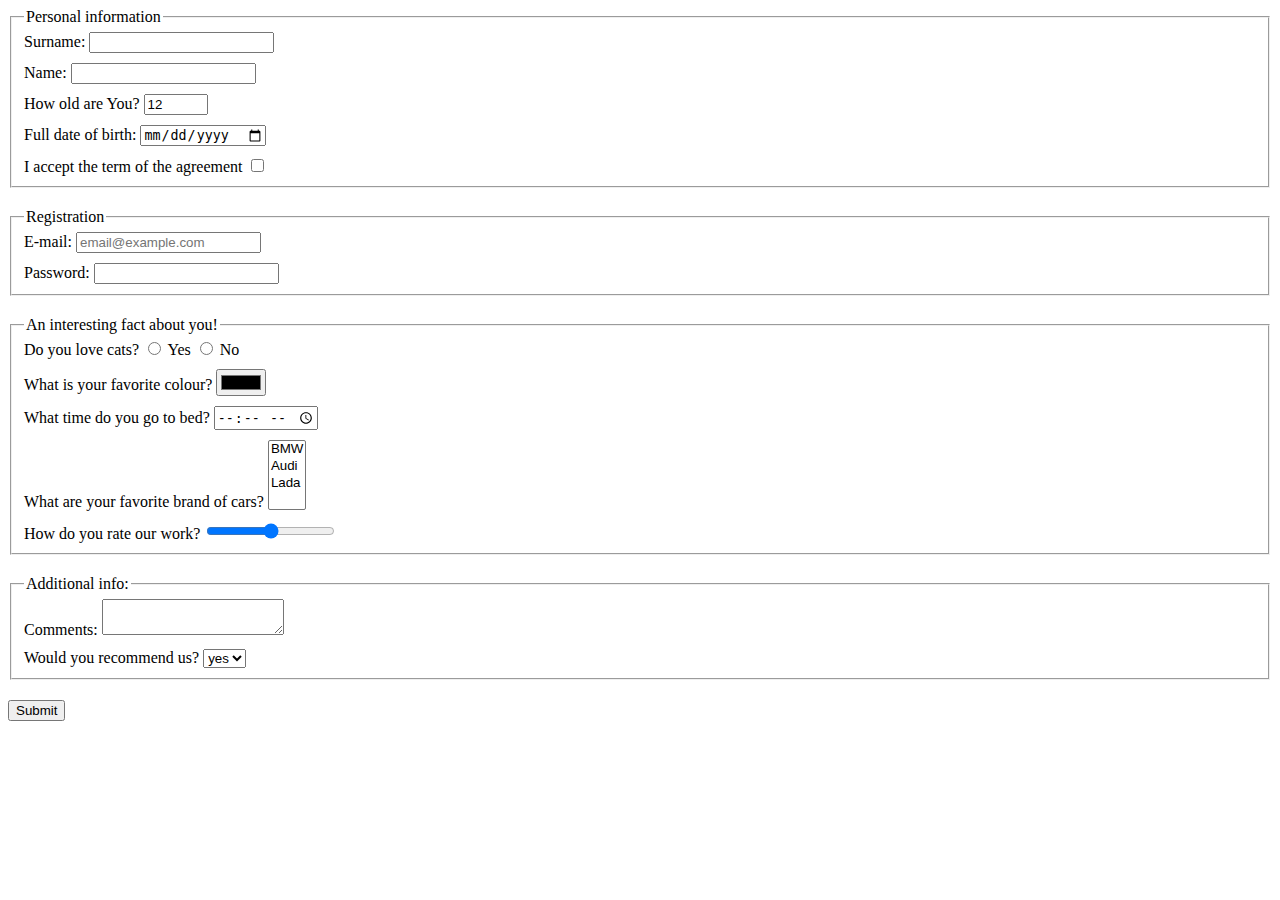
<file: index.html>
<!doctype html><html lang="en"><head><meta charset="UTF-8"><meta name="viewport" content="width=device-width, user-scalable=no, initial-scale=1.0, maximum-scale=1.0, minimum-scale=1.0"><meta http-equiv="X-UA-Compatible" content="ie=edge"><title>HTML Form</title><link rel="stylesheet" href="style.cda38b87.css"></head><body> <script type="text/javascript" src="main.e97352c4.js"></script> <form action="https://mate-academy-form-lesson.herokuapp.com/create-application" method="post"> <fieldset class="groups"> <legend>Personal information</legend> <label class="inputs"> Surname: <input type="text" id="surname" name="surname" autocomplete="off" required> </label> <label class="inputs"> Name: <input type="text" id="name" name="name" autocomplete="off" required> </label> <label class="inputs"> How old are You? <input type="number" min="1" max="100" id="age" name="age" value="12"> </label> <label class="inputs"> Full date of birth: <input type="date" id="date_birth" name="birth"> </label> <label class="inputs_last"> I accept the term of the agreement <input type="checkbox" id="agreement" name="accept" required> </label> </fieldset> <fieldset class="groups"> <legend>Registration</legend> <label class="inputs"> E-mail: <input type="email" id="email" name="email" placeholder="email@example.com" autocomplete="off" required> </label> <label class="inputs_last"> Password: <input type="password" id="password" name="password" minlength="5" maxlength="10" autocomplete="off" required> </label> </fieldset> <fieldset class="groups"> <legend>An interesting fact about you!</legend> <div class="inputs"> Do you love cats? <label> <input type="radio" id="love_cat" name="love_cat" value="y"> Yes </label> <label> <input type="radio" id="unlove_cat" name="love_cat" value="n"> No </label> </div> <label class="inputs"> What is your favorite colour? <input type="color" name="color" id="color"> </label> <label class="inputs"> What time do you go to bed? <input type="time" id="time" name="time_to_bed"> </label> <label class="inputs"> What are your favorite brand of cars? <select name="cars" id="favorite_cars" multiple> <option value="bmw">BMW</option> <option value="audi">Audi</option> <option value="lada">Lada</option> </select> </label> <label class="inputs_last"> How do you rate our work? <input type="range" id="rate" name="rateWork" min="0" max="10"> </label> </fieldset> <fieldset class="groups"> <legend>Additional info:</legend> <label class="inputs" for="comments"> Comments: <textarea class="fill_comments" name="comments" id="comments" cols="20" rows="2" autocomplete="off"></textarea> </label> <label class="inputs_last"> Would you recommend us? <select name="accept" id="recommed"> <option value="yes" selected>yes</option> <option value="no">no</option> </select> </label> </fieldset> <button class="button_submit" type="submit"> Submit </button> </form> </body></html>
</file>
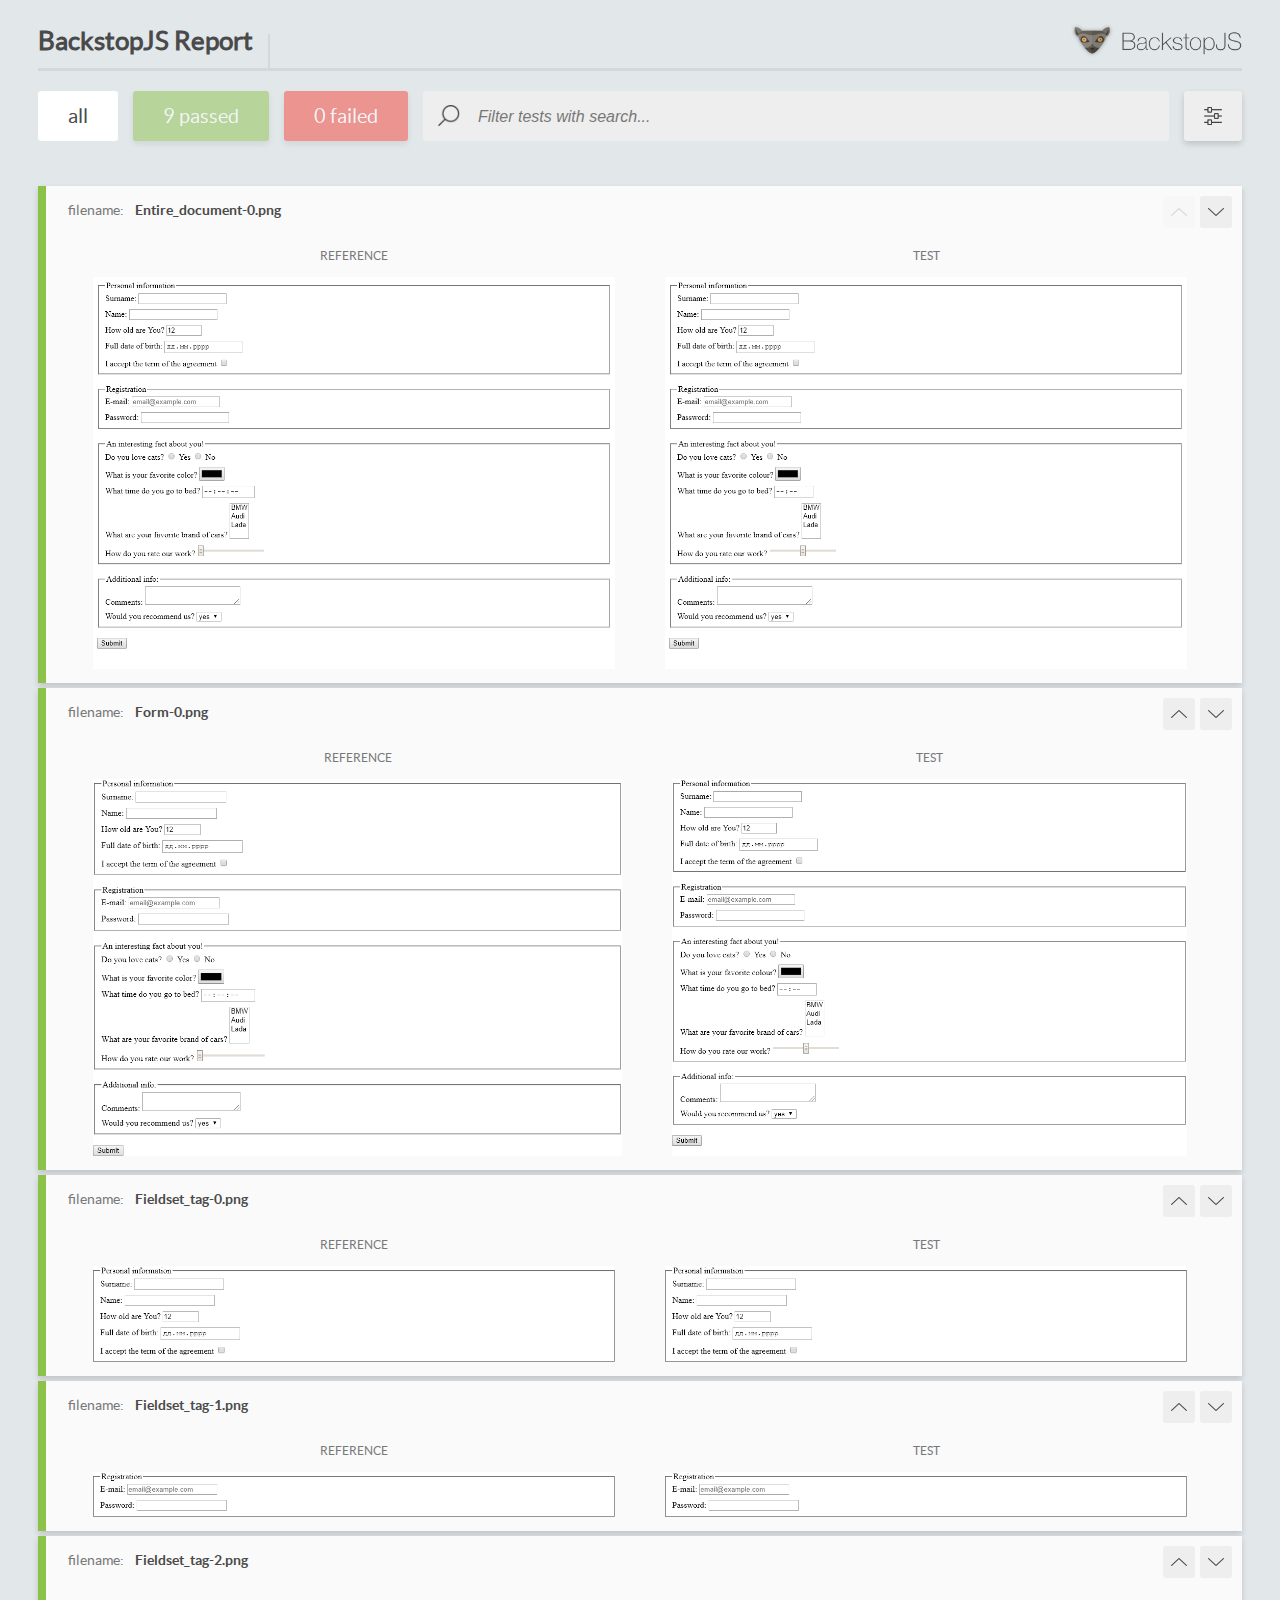
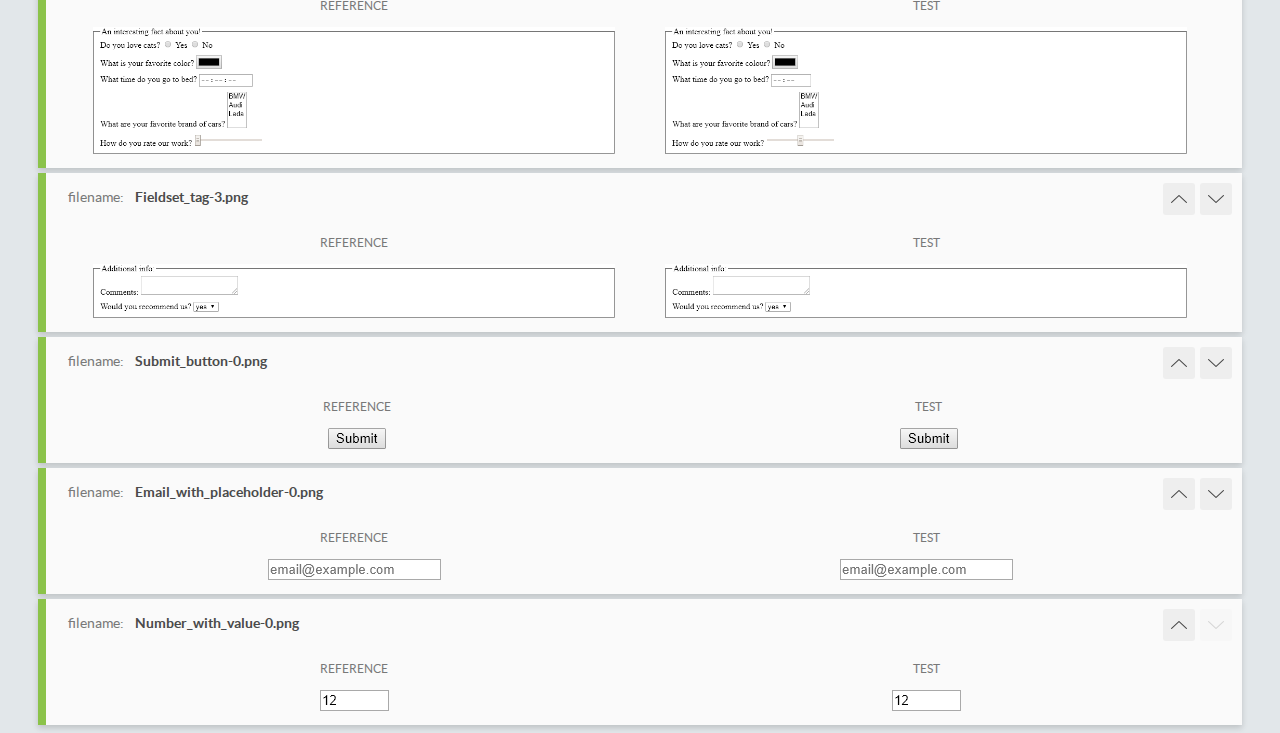
<file: report/html_report/index.html>
<!DOCTYPE html>
<html>
  <head>
    <meta charset="utf-8">
    <title>BackstopJS Report</title>

    <style>
      @font-face {
          font-family: 'latoregular';
          src: url('./assets/fonts/lato-regular-webfont.woff2') format('woff2'),
              url('./assets/fonts/lato-regular-webfont.woff') format('woff');
          font-weight: 400;
          font-style: normal;
      }
      @font-face {
          font-family: 'latobold';
          src: url('./assets/fonts/lato-bold-webfont.woff2') format('woff2'),
              url('./assets/fonts/lato-bold-webfont.woff') format('woff');
          font-weight: 700;
          font-style: normal;
      }

      .ReactModal__Body--open {
          overflow: hidden;
      }
      .ReactModal__Body--open .header {
        display: none;
      }

    </style>
  </head>
  <body style="background-color: #E2E7EA">
    <div id="root">

    </div>
    <script type="text/javascript">
      function report (report) { // eslint-disable-line no-unused-vars
        window.tests = report;
      }
    </script>
    <script type="text/javascript" src="config.js"></script>
    <script type="text/javascript" src="index_bundle.js"></script>
  </body>
</html>
</file>
<file: style.cda38b87.css>
.inputs{display:block;padding-bottom:10px}.inputs_last{display:block;padding:0}.button_submit,.groups{margin-bottom:20px}
/*# sourceMappingURL=style.cda38b87.css.map */
</file>
